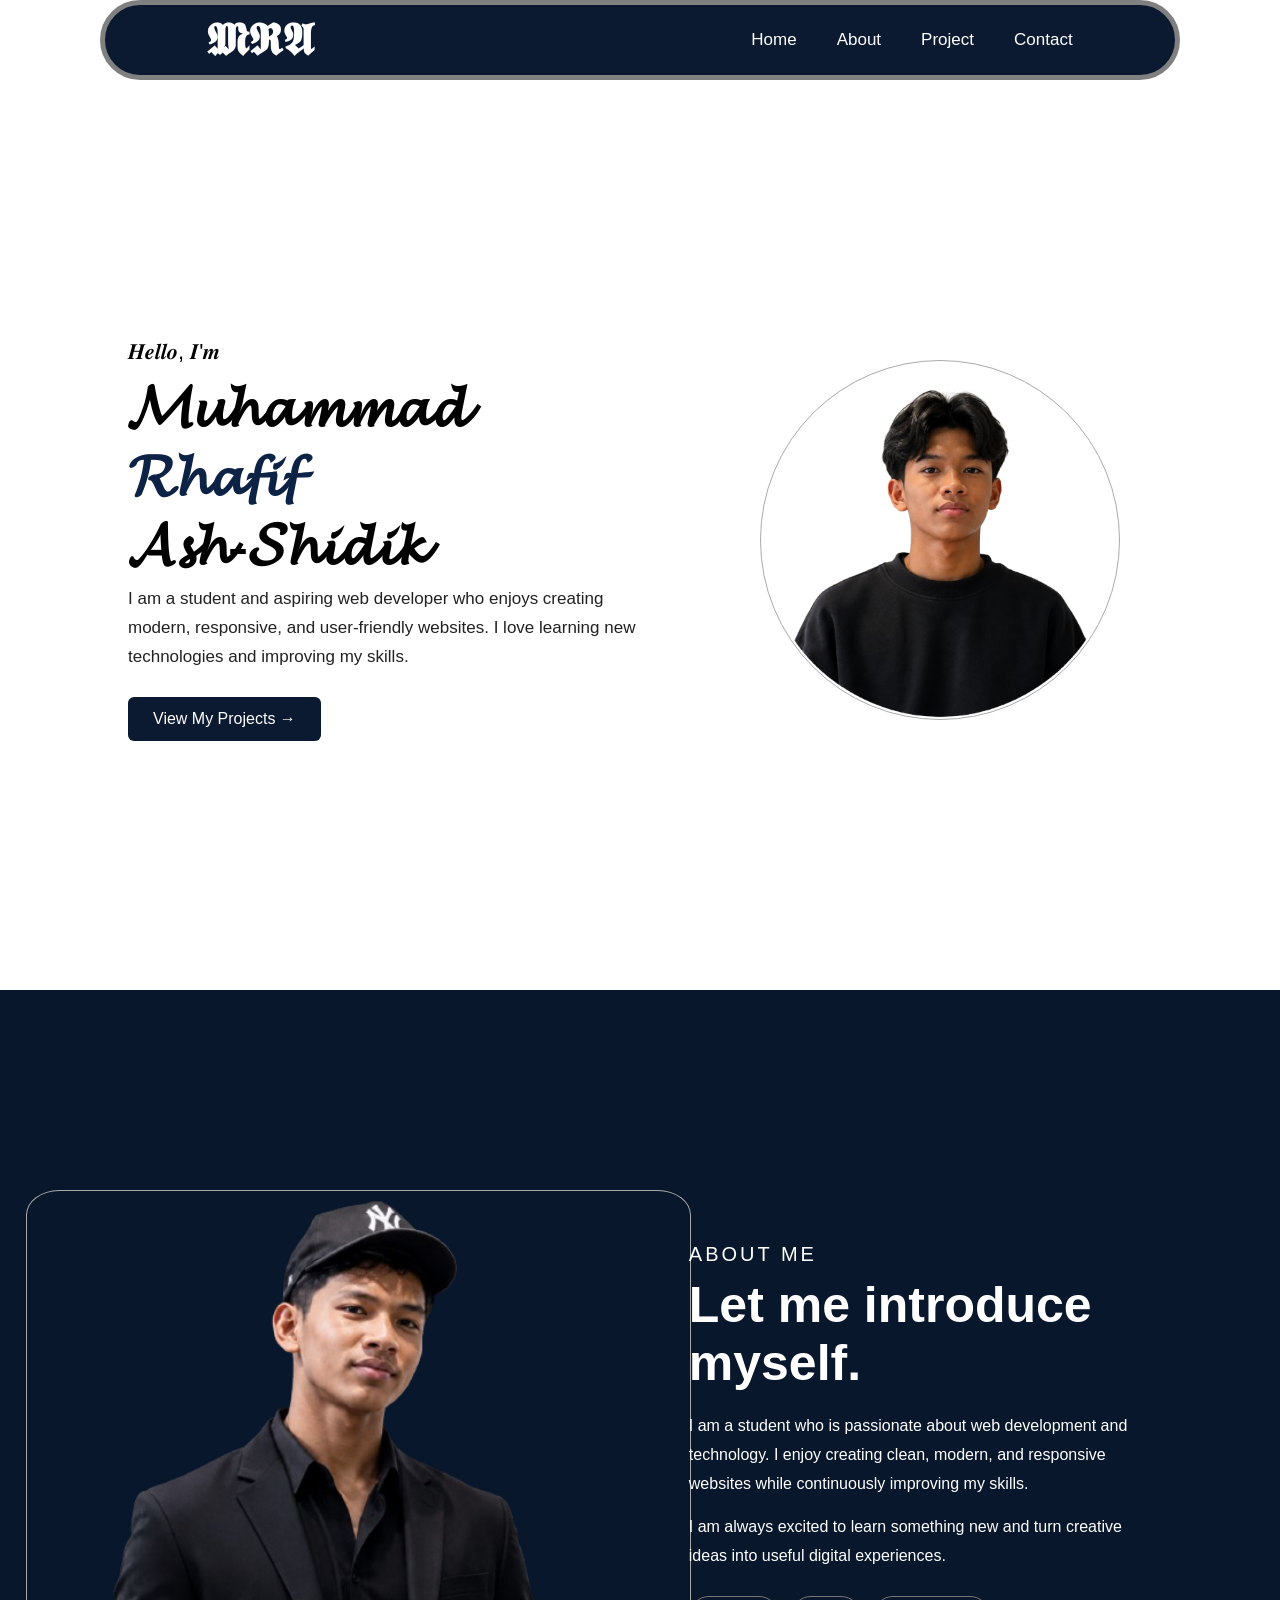
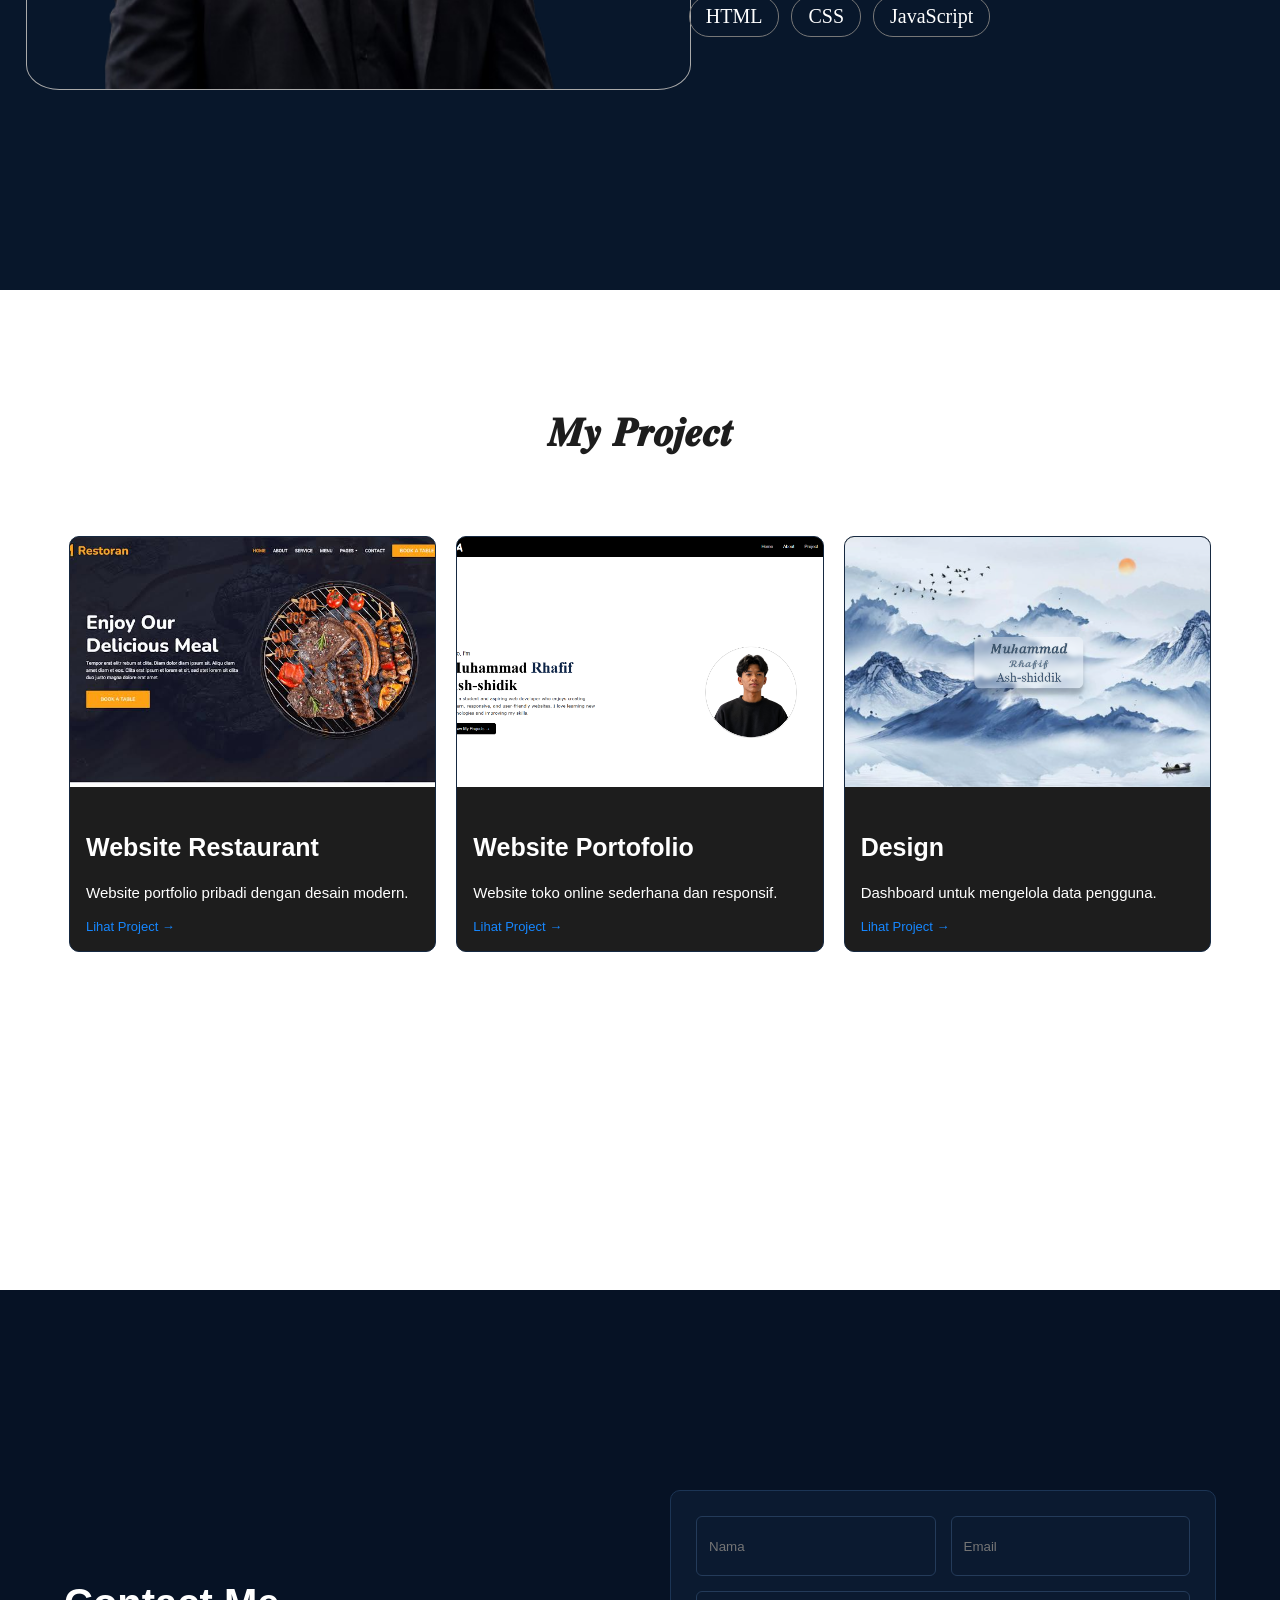
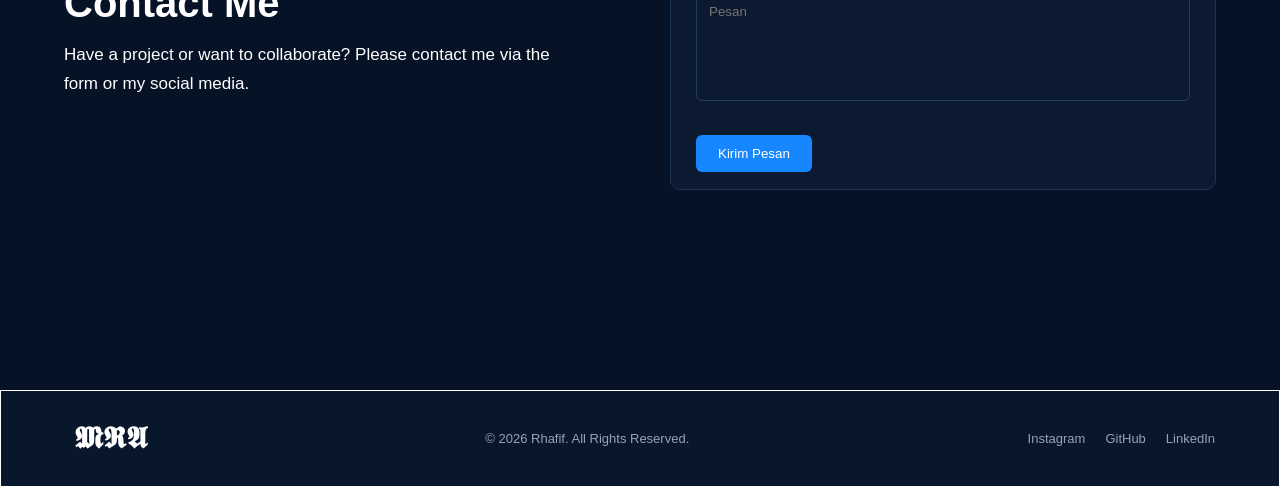
<file: index.html>
<!doctype html>
<html lang="id">
  <head>
    <meta charset="UTF-8" />
    <meta name="viewport" content="width=device-width, initial-scale=1.0" />
    <title>Muhammad rhafif</title>
    <link rel="stylesheet" href="style.css">
    <link rel="shortcut icon" href="asets/photo.png" type="image/x-icon">
    
  </head>
  <body>
    <nav class="navbar">
      <div class="logo">𝕸𝕽𝕬</div>

      <ul class="nav-menu">
        <li><a href="#">Home</a></li>
        <li><a href="#">About</a></li>
        <li><a href="#">Project</a></li>
        <li><a href="#">Contact</a></li>
      </ul>

      <div class="hamburger" onclick="toggleMenu()">☰</div>
    </nav>

    <script>
      function toggleMenu() {
        document.querySelector(".nav-menu").classList.toggle("active");
      }
    </script>
    <section class="hero">
      <div class="hero-content">
        <p class="hello">𝑯𝒆𝒍𝒍𝒐, 𝑰'𝒎</p>

        <h1>𝓜𝓾𝓱𝓪𝓶𝓶𝓪𝓭 <span>𝓡𝓱𝓪𝓯𝓲𝓯</span><br />𝓐𝓼𝓱-𝓢𝓱𝓲𝓭𝓲𝓴</h1>
        <p class="description">
          I am a student and aspiring web developer who enjoys creating modern,
          responsive, and user-friendly websites. I love learning new
          technologies and improving my skills.
        </p>

        <a href="#" class="hero-btn">View My Projects →</a>
      </div>

      <div class="hero-image">
        <img src="asets/photo.png" alt="My Photo" />
      </div>
    </section>
    <section class="about" id="about">
      <div class="about-image">
        <img src="asets/my (2).png" alt="" />
      </div>
      <div class="about-content">
        <p class="section-title">ABOUT ME</p>

        <h2>Let me introduce myself.</h2>

        <p>
          I am a student who is passionate about web development and technology.
          I enjoy creating clean, modern, and responsive websites while
          continuously improving my skills.
        </p>

        <p>
          I am always excited to learn something new and turn creative ideas
          into useful digital experiences.
        </p>

        <div class="about-info">
          <span>HTML</span>
          <span>CSS</span>
          <span>JavaScript</span>
        </div>
      </div>
    </section>
    <section class="project" id="project">
      <div class="project-title">
        <h2>𝑴𝒚 𝑷𝒓𝒐𝒋𝒆𝒄𝒕</h2>
      </div>

      <div class="project-container">
        <div class="project-card">
          <img src="asets/restaurant.jpg" alt="Website Portfolio" />

          <div class="project-content">
            <h3>Website Restaurant</h3>
            <p>Website portfolio pribadi dengan desain modern.</p>
            <a href="#">Lihat Project →</a>
          </div>
        </div>

        <div class="project-card">
          <img src="asets/potolio.png" alt="E-Commerce" />

          <div class="project-content">
            <h3>Website Portofolio</h3>
            <p>Website toko online sederhana dan responsif.</p>
            <a href="#">Lihat Project →</a>
          </div>
        </div>

        <div class="project-card">
          <img src="asets/pp.png" alt="Dashboard Admin" />

          <div class="project-content">
            <h3>Design</h3>
            <p>Dashboard untuk mengelola data pengguna.</p>
            <a href="#">Lihat Project →</a>
          </div>
        </div>
      </div>
    </section>
    <section class="contact" id="contact">
    <div class="contact-info">
        <h2>Contact Me</h2>

        <p>
           Have a project or want to collaborate?
            Please contact me via the form
            or my social media.
        </p>
    </div>

    <form class="contact-form">
        <div class="input-group">
            <input type="text" placeholder="Nama">
            <input type="email" placeholder="Email">
        </div>

        <textarea placeholder="Pesan"></textarea>

        <button type="submit">Kirim Pesan</button>
    </form>
</section>
<footer class="footer">
    <div class="footer-content">
        <a href="#" class="footer-logo">𝕸𝕽𝕬</a>

        <p>© 2026 Rhafif. All Rights Reserved.</p>

        <div class="footer-social">
            <a href="#">Instagram</a>
            <a href="#">GitHub</a>
            <a href="#">LinkedIn</a>
        </div>
    </div>
</footer>
  </body>
</html>
</file>
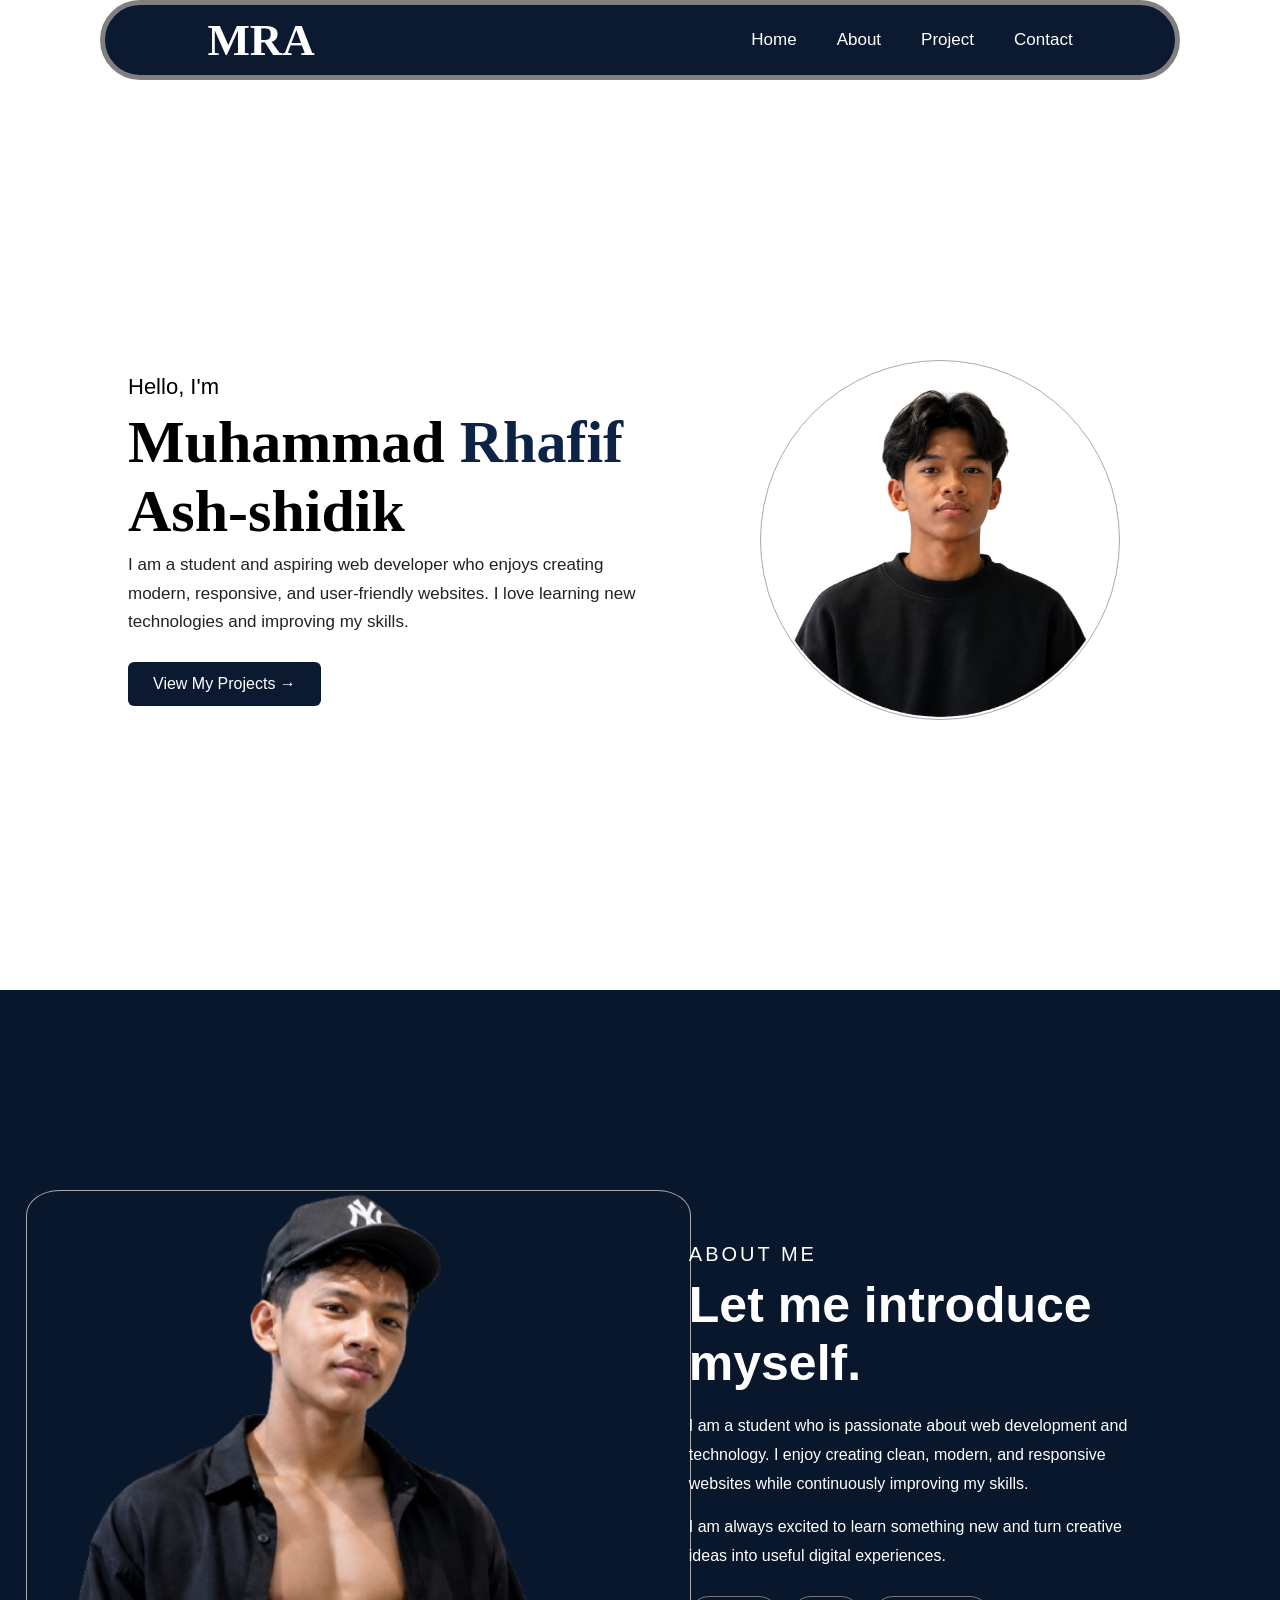
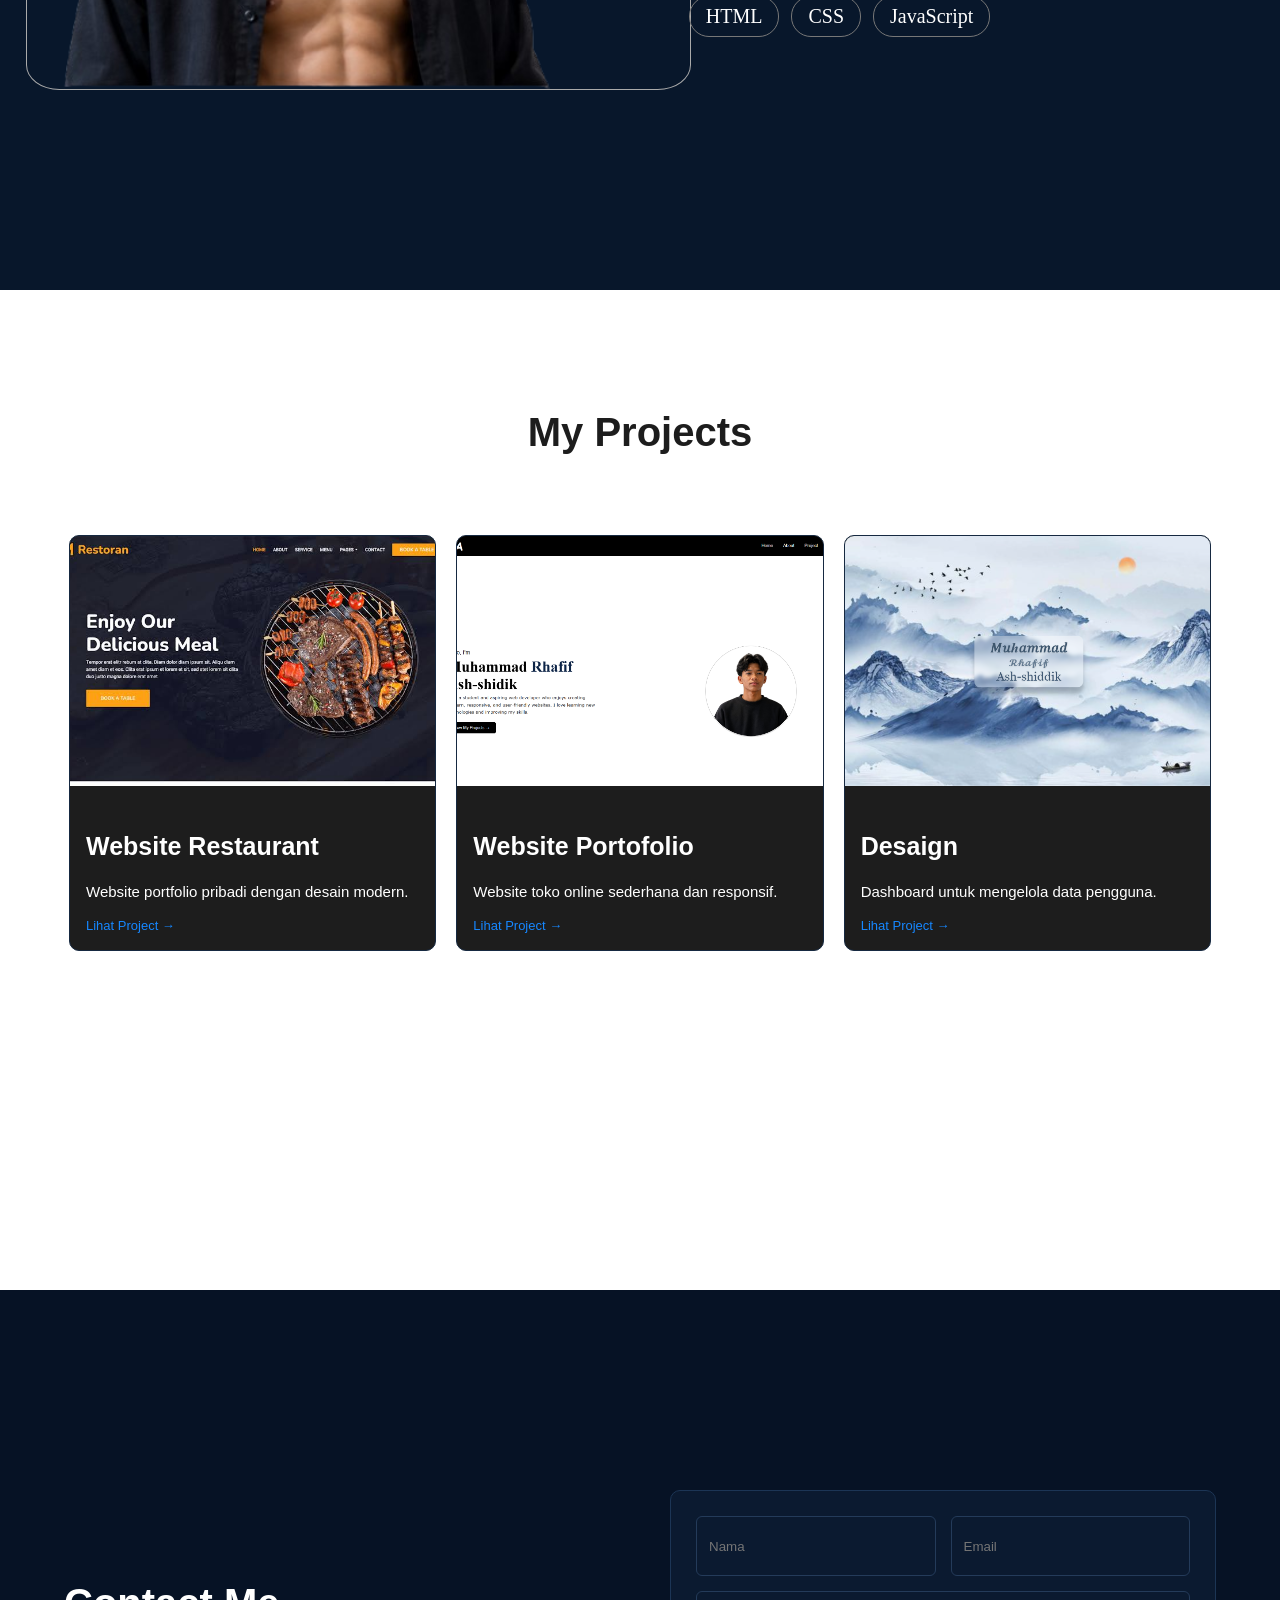
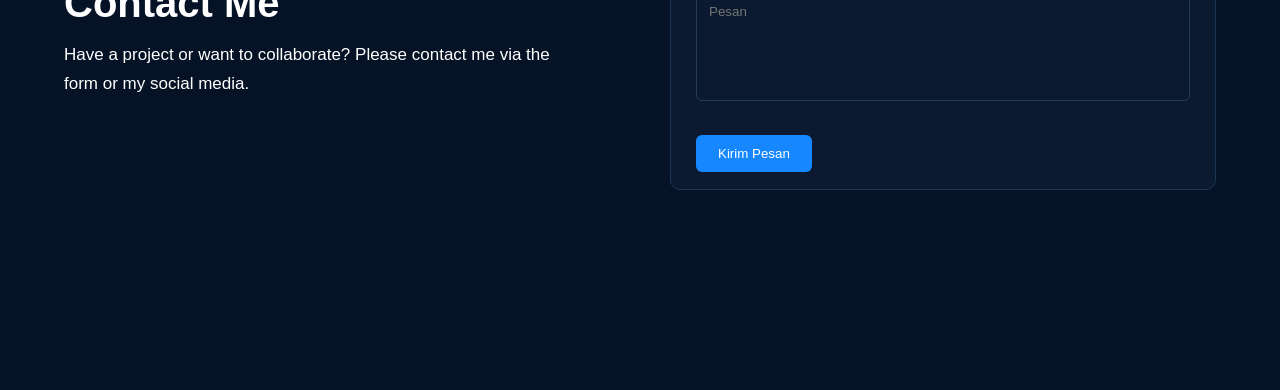
<file: folio.html>
<!doctype html>
<html lang="id">
  <head>
    <meta charset="UTF-8" />
    <meta name="viewport" content="width=device-width, initial-scale=1.0" />
    <title>Portfolio</title>
    <link rel="stylesheet" href="style.css" />
  </head>
  <body>
    <nav class="navbar">
      <div class="logo">MRA</div>

      <ul class="nav-menu">
        <li><a href="#">Home</a></li>
        <li><a href="#">About</a></li>
        <li><a href="#">Project</a></li>
        <li><a href="#">Contact</a></li>
      </ul>

      <div class="hamburger" onclick="toggleMenu()">☰</div>
    </nav>

    <script>
      function toggleMenu() {
        document.querySelector(".nav-menu").classList.toggle("active");
      }
    </script>
    <section class="hero">
      <div class="hero-content">
        <p class="hello">Hello, I'm</p>

        <h1>Muhammad <span>Rhafif</span><br />Ash-shidik</h1>
        <p class="description">
          I am a student and aspiring web developer who enjoys creating modern,
          responsive, and user-friendly websites. I love learning new
          technologies and improving my skills.
        </p>

        <a href="#" class="hero-btn">View My Projects →</a>
      </div>

      <div class="hero-image">
        <img src="img/photo.png" alt="My Photo" />
      </div>
    </section>
    <section class="about" id="about">
      <div class="about-image">
        <img src="img/ChatGPT_Image_27_Agu_2026__13.36.03-removebg-preview.png" alt="" />
      </div>
      <div class="about-content">
        <p class="section-title">ABOUT ME</p>

        <h2>Let me introduce myself.</h2>

        <p>
          I am a student who is passionate about web development and technology.
          I enjoy creating clean, modern, and responsive websites while
          continuously improving my skills.
        </p>

        <p>
          I am always excited to learn something new and turn creative ideas
          into useful digital experiences.
        </p>

        <div class="about-info">
          <span>HTML</span>
          <span>CSS</span>
          <span>JavaScript</span>
        </div>
      </div>
    </section>
    <section class="project" id="project">
      <div class="project-title">
        <h2>My Projects</h2>
      </div>

      <div class="project-container">
        <div class="project-card">
          <img src="img/images (2).jpg" alt="Website Portfolio" />

          <div class="project-content">
            <h3>Website Restaurant</h3>
            <p>Website portfolio pribadi dengan desain modern.</p>
            <a href="#">Lihat Project →</a>
          </div>
        </div>

        <div class="project-card">
          <img src="img/potolio.png" alt="E-Commerce" />

          <div class="project-content">
            <h3>Website Portofolio</h3>
            <p>Website toko online sederhana dan responsif.</p>
            <a href="#">Lihat Project →</a>
          </div>
        </div>

        <div class="project-card">
          <img src="img/pp.png" alt="Dashboard Admin" />

          <div class="project-content">
            <h3>Desaign</h3>
            <p>Dashboard untuk mengelola data pengguna.</p>
            <a href="#">Lihat Project →</a>
          </div>
        </div>
      </div>
    </section>
    <section class="contact" id="contact">
    <div class="contact-info">
        <h2>Contact Me</h2>

        <p>
           Have a project or want to collaborate?
            Please contact me via the form
            or my social media.
        </p>
    </div>

    <form class="contact-form">
        <div class="input-group">
            <input type="text" placeholder="Nama">
            <input type="email" placeholder="Email">
        </div>

        <textarea placeholder="Pesan"></textarea>

        <button type="submit">Kirim Pesan</button>
    </form>
</section>
  </body>
</html>
</file>
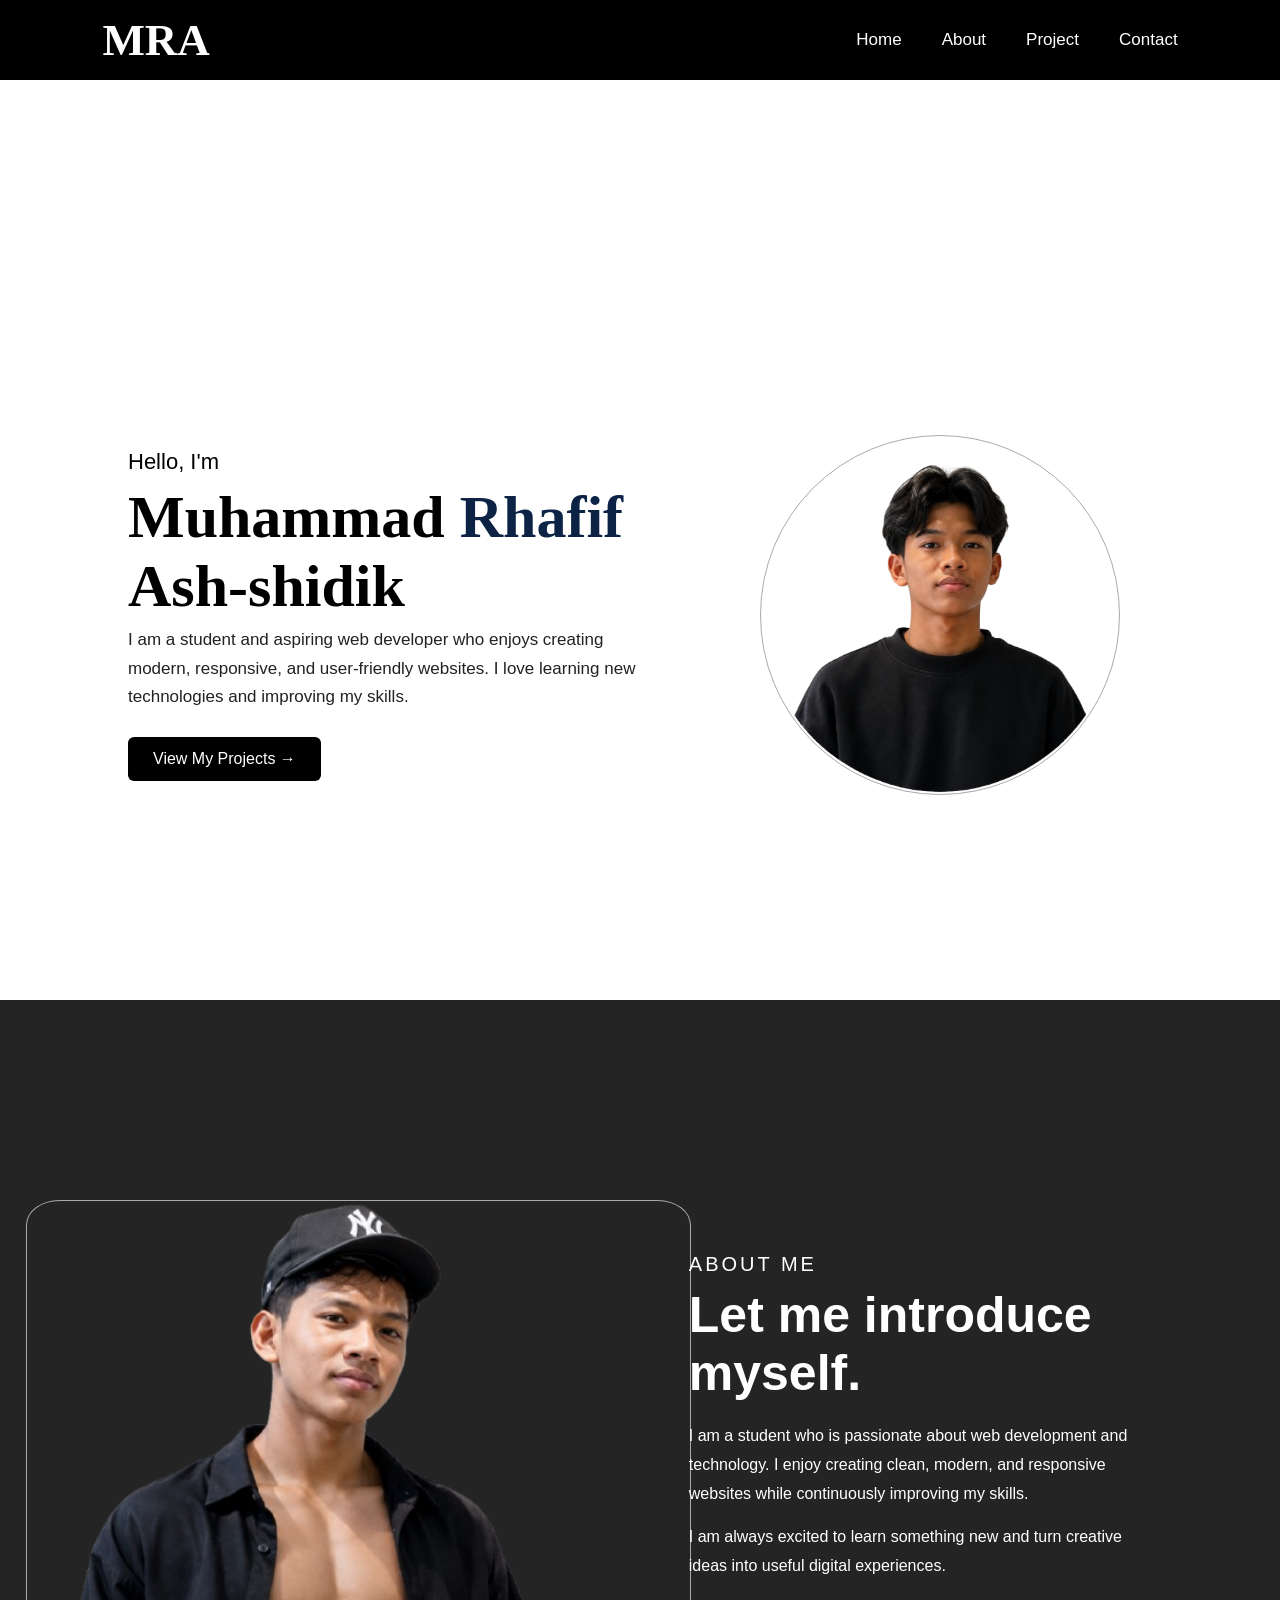
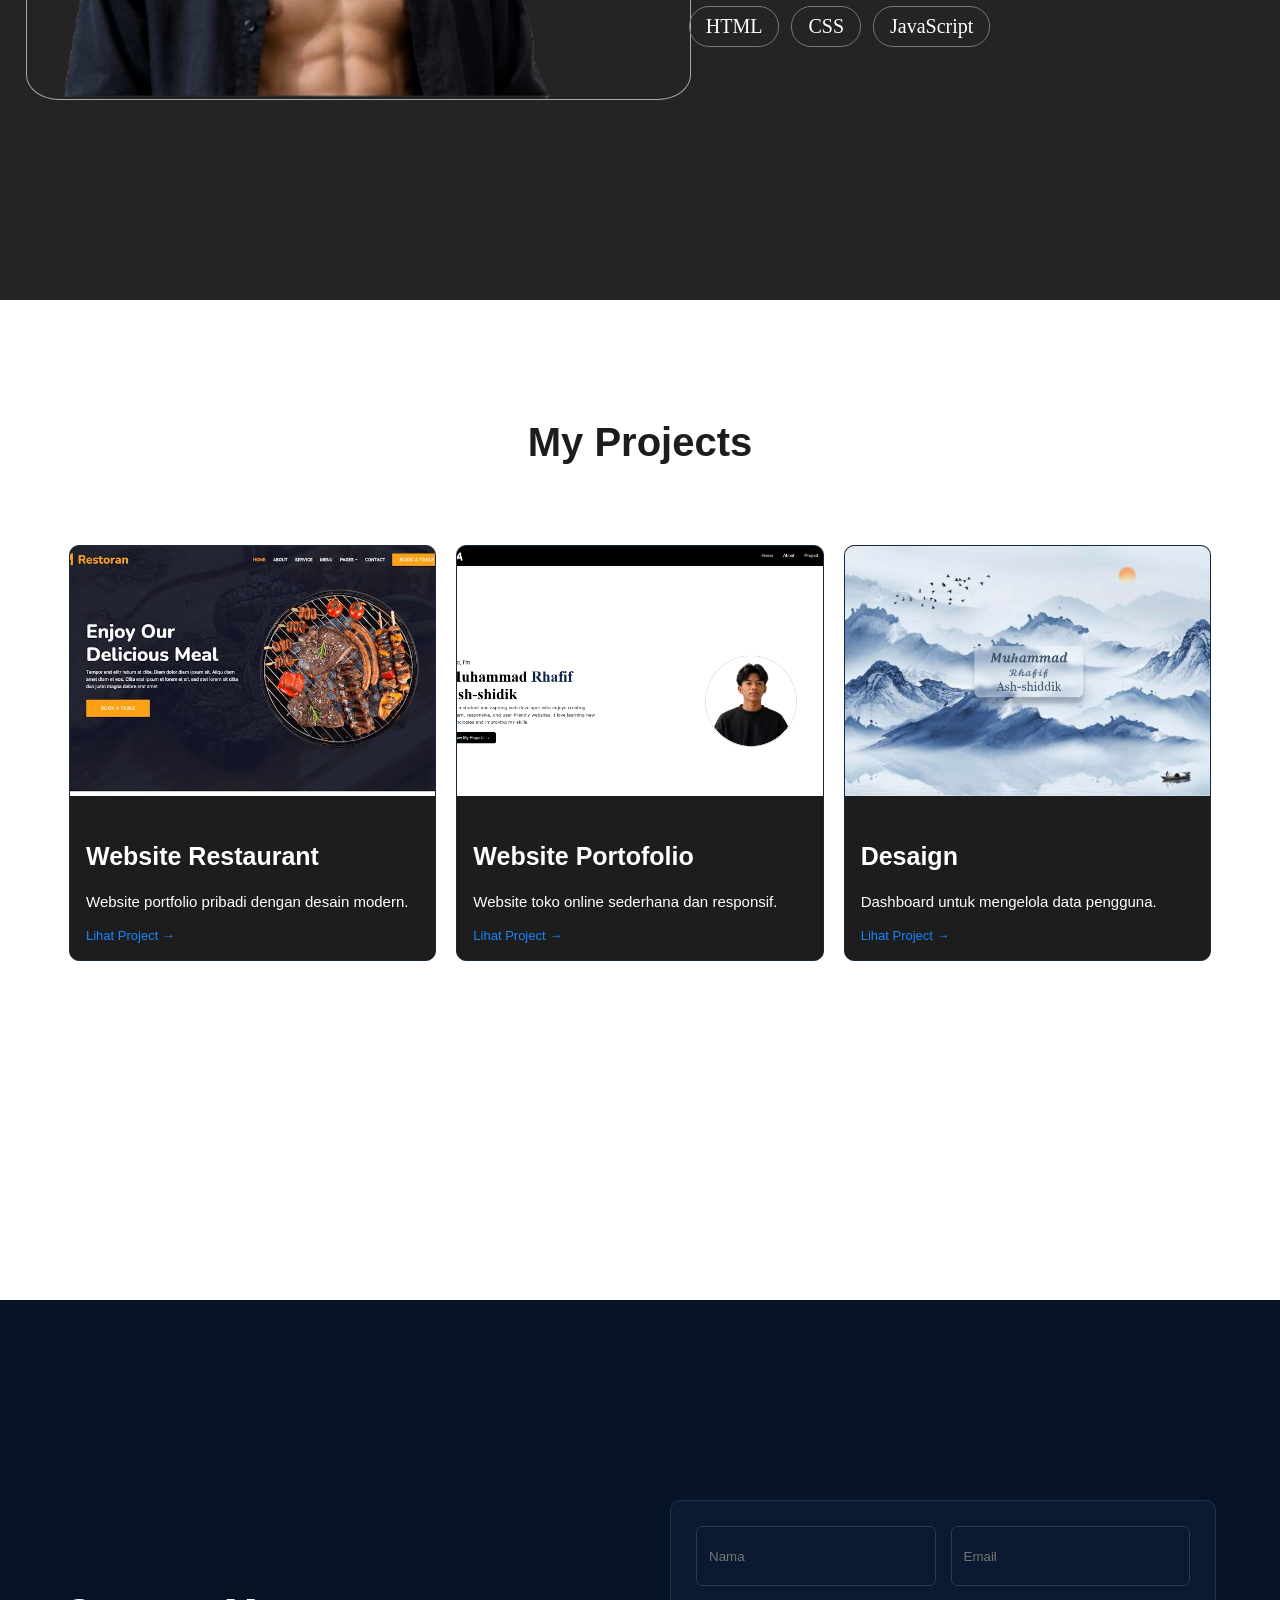
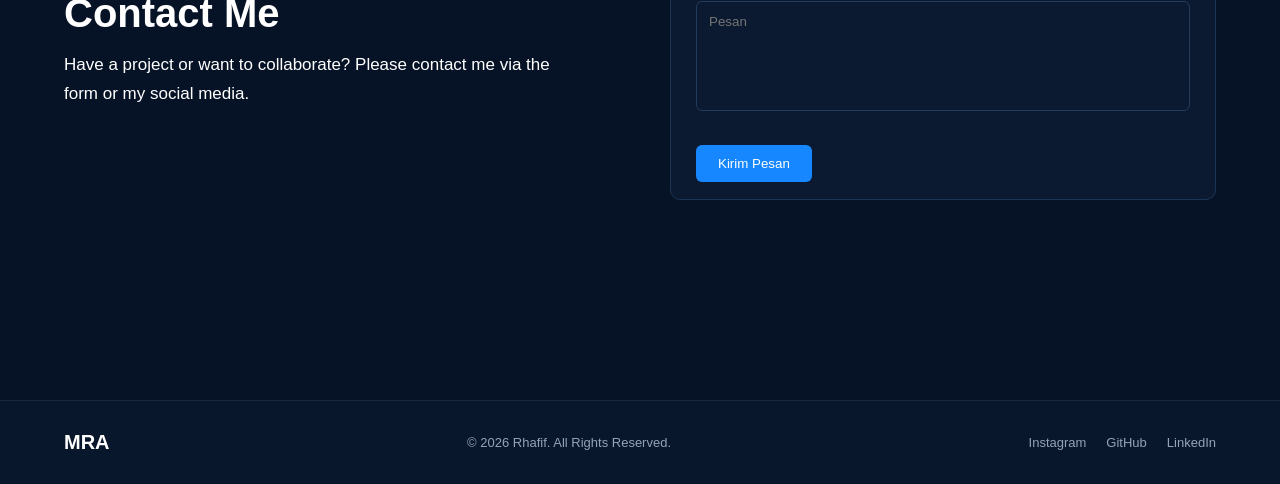
<file: fotolio.html>
<!doctype html>
<html lang="id">
  <head>
    <meta charset="UTF-8" />
    <meta name="viewport" content="width=device-width, initial-scale=1.0" />
    <title>Portfolio</title>
    <link rel="stylesheet" href="sytle.css" />
  </head>
  <body>
    <nav class="navbar">
      <div class="logo">MRA</div>

      <ul class="nav-menu">
        <li><a href="#">Home</a></li>
        <li><a href="#">About</a></li>
        <li><a href="#">Project</a></li>
        <li><a href="#">Contact</a></li>
      </ul>

      <div class="hamburger" onclick="toggleMenu()">☰</div>
    </nav>

    <script>
      function toggleMenu() {
        document.querySelector(".nav-menu").classList.toggle("active");
      }
    </script>
    <section class="hero">
      <div class="hero-content">
        <p class="hello">Hello, I'm</p>

        <h1>Muhammad <span>Rhafif</span><br />Ash-shidik</h1>
        <p class="description">
          I am a student and aspiring web developer who enjoys creating modern,
          responsive, and user-friendly websites. I love learning new
          technologies and improving my skills.
        </p>

        <a href="#" class="hero-btn">View My Projects →</a>
      </div>

      <div class="hero-image">
        <img src="img/photo.png" alt="My Photo" />
      </div>
    </section>
    <section class="about" id="about">
      <div class="about-image">
        <img src="img/ChatGPT_Image_27_Agu_2026__13.36.03-removebg-preview.png" alt="" />
      </div>
      <div class="about-content">
        <p class="section-title">ABOUT ME</p>

        <h2>Let me introduce myself.</h2>

        <p>
          I am a student who is passionate about web development and technology.
          I enjoy creating clean, modern, and responsive websites while
          continuously improving my skills.
        </p>

        <p>
          I am always excited to learn something new and turn creative ideas
          into useful digital experiences.
        </p>

        <div class="about-info">
          <span>HTML</span>
          <span>CSS</span>
          <span>JavaScript</span>
        </div>
      </div>
    </section>
    <section class="project" id="project">
      <div class="project-title">
        <h2>My Projects</h2>
      </div>

      <div class="project-container">
        <div class="project-card">
          <img src="img/images (2).jpg" alt="Website Portfolio" />

          <div class="project-content">
            <h3>Website Restaurant</h3>
            <p>Website portfolio pribadi dengan desain modern.</p>
            <a href="#">Lihat Project →</a>
          </div>
        </div>

        <div class="project-card">
          <img src="img/potolio.png" alt="E-Commerce" />

          <div class="project-content">
            <h3>Website Portofolio</h3>
            <p>Website toko online sederhana dan responsif.</p>
            <a href="#">Lihat Project →</a>
          </div>
        </div>

        <div class="project-card">
          <img src="img/pp.png" alt="Dashboard Admin" />

          <div class="project-content">
            <h3>Desaign</h3>
            <p>Dashboard untuk mengelola data pengguna.</p>
            <a href="#">Lihat Project →</a>
          </div>
        </div>
      </div>
    </section>
    <section class="contact" id="contact">
    <div class="contact-info">
        <h2>Contact Me</h2>

        <p>
           Have a project or want to collaborate?
            Please contact me via the form
            or my social media.
        </p>
    </div>

    <form class="contact-form">
        <div class="input-group">
            <input type="text" placeholder="Nama">
            <input type="email" placeholder="Email">
        </div>

        <textarea placeholder="Pesan"></textarea>

        <button type="submit">Kirim Pesan</button>
    </form>
</section>
<footer class="footer">
    <div class="footer-content">
        <a href="#" class="footer-logo">MRA</a>

        <p>© 2026 Rhafif. All Rights Reserved.</p>

        <div class="footer-social">
            <a href="#">Instagram</a>
            <a href="#">GitHub</a>
            <a href="#">LinkedIn</a>
        </div>
    </div>
</footer>
  </body>
</html>
</file>
<file: style.css>
* {
  margin: 0;
  padding: 0;
  box-sizing: border-box;
}

body {
  font-family: Arial, sans-serif;
  height: 3000px;
}

.navbar {
  height: 80px;
  display: flex;
  align-items: center;
  justify-content: space-between;
  padding: 0 8%;
  background-color: #0b1a30;
  border: 5px solid gray;
  margin-left: 100px;
  margin-right: 100px;
  border-radius: 50px;
}

.logo {
  font-size: 45px;
  font-weight: bold;
  color: white;
  font-family: cursive;
}

.nav-menu {
  display: flex;
  gap: 40px;
  list-style: none;
}

.nav-menu a {
  color: white;
  text-decoration: none;
  font-size: 17px;
}

.nav-menu a:hover {
  color: white;
}

.hamburger {
  display: none;
  color: white;
  font-size: 28px;
  cursor: pointer;
}
.hero {
  height: 900px;
  padding: 70px 10%;
  display: flex;
  align-items: center;
  gap: 80px;
  margin-top: 10px;
}

.hero-image {
  width: 45%;
  display: flex;
  justify-content: center;
}

.hero-image img {
  width: 360px;
  height: 360px;
  object-fit: cover;
  border-radius: 50%;
  border: 1px solid #aaa;
}

.hero-content {
  width: 55%;
}

.hello {
  color: black;
  font-size: 22px;
  margin-bottom: 8px;
}
span {
  color: #0c2346;
  font-family: "Times New Roman", Times, serif;
}

.hero-content h1 {
  color: black;
  font-size: 60px;
  margin: 0 0 5px;
  font-family: "Times New Roman", Times, serif;
}

.description {
  color: #222;
  font-size: 17px;
  line-height: 1.7;
  max-width: 600px;
  margin-bottom: 25px;
  font-family: Verdana, Geneva, Tahoma, sans-serif;
}

.hero-btn {
  display: inline-block;
  padding: 13px 25px;
  background: #0b1a30;
  color: white;
  text-decoration: none;
  border-radius: 6px;
}

.hero-btn:hover {
  background: white;
}
.about {
  padding: 100px 10%;
  display: flex;
  align-items: center;
  gap: 80px;
  background: #08172b;
  height: 900px;
}
.about-image {
  width: 45%;
  display: flex;
  justify-content: center;
}

.about-image img {
  width: 800px;
  height: 500px;
  object-fit: cover;
  border-radius: 5%;
  border: 1px solid #aaa;
}

.about-content {
  width: 55%;
  margin-left: 20px;
}

.section-title {
  color: white;
  font-size: 20px;
  letter-spacing: 3px;
  margin-bottom: 10px;
}

.about-content h2 {
  color: white;
  font-size: 50px;
  margin-bottom: 20px;
}

.about-content > p:not(.section-title) {
  color: white;
  line-height: 1.8;
  font-size: 16px;
  max-width: 600px;
  margin-bottom: 15px;
}

.about-info {
  display: flex;
  gap: 12px;
  margin-top: 25px;
  flex-wrap: wrap;
}

.about-info span {
  padding: 8px 16px;
  border: 1px solid #777;
  border-radius: 20px;
  color: white;
  font-size: 20px;
}
.project {
    padding: 120px 69px;
    background: white;
    height: 500px;
}
.project-title h2 {
    color: #1d1d1d;
    font-size: 40px;
    margin-bottom: 30px;
    text-align: center;
}

.project-container {
    display: grid;
    grid-template-columns: repeat(3, 1fr);
    gap: 20px;
}

.project-card {
    background: #1d1d1d;
    border: 1px solid #162941;
    border-radius: 10px;
    overflow: hidden;
    margin-top: 50px;
}

.project-card img {
    width: 100%;
    height: 250px;
    object-fit: cover;
    display: block;
}

.project-content {
    padding: 16px;
}

.project-content h3 {
    color: white;
    font-size: 25px;
    margin-bottom: 8px;
    margin-top: 30px;
}

.project-content p {
    color: white;
    font-size: 15px;
    line-height: 1.5;
    margin-bottom: 12px;
    margin-top: 20px;
}

.project-content a {
    color: #1687ff;
    font-size: 13px;
    text-decoration: none;
}
.contact {
    padding: 70px 64px;
    background: #061225;
    display: grid;
    grid-template-columns: 1fr 1fr;
    align-items: center;
    gap: 60px;
    margin-top: 500px;
    height: 700px;
}

.contact-info {
    max-width: 500px;
}

.contact-info h2 {
    color: white;
    font-size: 40px;
    margin-bottom: 15px;
}

.contact-info p {
    color: white;
    font-size: 17px;
    line-height: 1.7;
}
.contact-form {
    padding: 25px;
    background: #0b1a30;
    border: 1px solid #1c3555;
    border-radius: 10px;
    height: 300px;
}

.input-group {
    display: grid;
    grid-template-columns: 1fr 1fr;
    gap: 15px;
}

.contact-form input{
  width: 100%;
    padding: 12px;
    box-sizing: border-box;
    background: transparent;
    border: 1px solid #243b5a;
    border-radius: 6px;
    color: white;
    outline: none;
    font-family: Arial, sans-serif;
    height: 60px;
}
.contact-form textarea {
    width: 100%;
    padding: 12px;
    box-sizing: border-box;
    background: transparent;
    border: 1px solid #243b5a;
    border-radius: 6px;
    color: white;
    outline: none;
    font-family: Arial, sans-serif;
}

.contact-form input:focus{
   border-color: #1687ff;
}
.contact-form textarea:focus {
    border-color: #1687ff;
}

.contact-form textarea {
    height: 110px;
    margin-top: 15px;
    resize: none;
}

.contact-form button {
    margin-top: 15px;
    padding: 11px 22px;
    border: none;
    border-radius: 6px;
    background: #1687ff;
    color: white;
    cursor: pointer;
    margin-top: 30px;
}
.footer {
    padding: 30px 64px;
    background: #08172b;
    border-top: 1px solid #162941;
    border: 1px solid white;
}

.footer-content {
    display: flex;
    align-items: center;
    justify-content: space-between;
    gap: 20px;
}

.footer-logo {
    color: white;
    font-size: 30px;
    font-weight: bold;
    text-decoration: none;
    margin-left: 10px;
}

.footer p {
    color: #94a3b8;
    font-size: 13px;
}

.footer-social {
    display: flex;
    gap: 20px;
}

.footer-social a {
    color: #94a3b8;
    font-size: 13px;
    text-decoration: none;
}

.footer-social a:hover {
    color: #1687ff;
}
/* MOBILE */
@media (max-width: 768px) {
  .navbar {
    height: 70px;
    padding: 0 25px;
    align-items: flex-start;
  }

  .logo {
    font-size: 40px;
  }

  .hamburger {
    display: block;
    margin-top: 10px;
  }

  .nav-menu {
    display: none;
    position: absolute;
    top: 50px;
    left: 0;
    width: 20%;
    border-radius: 5px;
    padding: 10px 25px;
    background: #08172b;
    flex-direction: column;
    gap: 15px;
    margin-left: 450px;
  }

  .nav-menu.active {
    display: flex;
  }

  .nav-menu a {
    font-size: 17px;
    text-align: center;
  }
  .hero {
    min-height: auto;
    padding: 45px 25px 60px;
    flex-direction: column;
    text-align: center;
    gap: 30px;
  }

  .hero-image {
    width: 100%;

  }

  .hero-image img {
    width: 260px;
    height: 260px;
  }

  .hero-content {
    width: 100%;
    order: 2;
  }

  .hello {
    font-size: 18px;
  }

  .hero-content h1 {
    font-size: 42px;
  }

  .hero-content h2 {
    font-size: 23px;
  }

  .description {
    font-size: 15px;
    line-height: 1.6;
  }
  .about {
    padding: 70px 25px;
    flex-direction: column;
    text-align: center;
    gap: 35px;
  }

  .about-image {
    width: 100%;
  }

  .about-image img {
    width: 260px;
    height: 260px;
  }

  .about-content {
    width: 100%;
  }

  .about-content h2 {
    font-size: 32px;
  }

  .about-content > p:not(.section-title) {
    font-size: 15px;
  }

  .about-info {
    justify-content: center;
  }
   .project {
        padding: 55px 20px;
    }

    .project-title {
        text-align: center;
    }

    .project-title h2 {
        font-size: 24px;
        margin-bottom: 25px;
    }

    .project-container {
        grid-template-columns: 1fr;
        gap: 18px;
    }

    .project-card img {
        height: 180px;
    }

    .project-content {
        padding: 15px;
    }

    .project-content h3 {
        font-size: 16px;
    }

    .project-content p {
        font-size: 13px;
    }
   .contact {
        padding: 55px 20px;
        display: flex;
        flex-direction: column;
        gap: 30px;
        text-align: center;
        margin-top: 900px;
    }

    .contact-info {
        width: 100%;
    }

    .contact-info h2 {
        font-size: 25px;
    }

    .contact-info > p:nth-child(3) {
        font-size: 13px;
        max-width: 350px;
        margin: auto;
        line-height: 1.6;
    }
    .contact-form {
        width: 100%;
        padding: 18px;
        box-sizing: border-box;
    }

    .input-group {
        grid-template-columns: 1fr;
        gap: 12px;
    }

    .contact-form textarea {
        margin-top: 12px;
        height: 120px;
    }

    .contact-form button {
        width: 100%;
        margin-top: 12px;
    }
      .footer {
        padding: 30px 20px;
    }

    .footer-content {
        flex-direction: column;
        text-align: center;
        gap: 15px;
    }

    .footer-logo {
        font-size: 20px;
    }

    .footer p {
        font-size: 12px;
    }

    .footer-social {
        gap: 18px;
    }

    .footer-social a {
        font-size: 12px;
    }
}
</file>
<file: sytle.css>
* {
  margin: 0;
  padding: 0;
  box-sizing: border-box;
}

body {
  font-family: Arial, sans-serif;
  height: 3000px;
}

.navbar {
  height: 80px;
  display: flex;
  align-items: center;
  justify-content: space-between;
  padding: 0 8%;
  background-color: black;
}

.logo {
  font-size: 45px;
  font-weight: bold;
  color: white;
  font-family: cursive;
}

.nav-menu {
  display: flex;
  gap: 40px;
  list-style: none;
}

.nav-menu a {
  color: white;
  text-decoration: none;
  font-size: 17px;
}

.nav-menu a:hover {
  color: white;
}

.hamburger {
  display: none;
  color: #aaa;
  font-size: 28px;
  cursor: pointer;
}
.hero {
  min-height: 770px;
  padding: 70px 10%;
  display: flex;
  align-items: center;
  gap: 80px;
  margin-top: 150px;
}

.hero-image {
  width: 45%;
  display: flex;
  justify-content: center;
}

.hero-image img {
  width: 360px;
  height: 360px;
  object-fit: cover;
  border-radius: 50%;
  border: 1px solid #aaa;
}

.hero-content {
  width: 55%;
}

.hello {
  color: black;
  font-size: 22px;
  margin-bottom: 8px;
}
span {
  color: #0c2346;
  font-family: "Times New Roman", Times, serif;
}

.hero-content h1 {
  color: black;
  font-size: 60px;
  margin: 0 0 5px;
  font-family: "Times New Roman", Times, serif;
}

.description {
  color: #222;
  font-size: 17px;
  line-height: 1.7;
  max-width: 600px;
  margin-bottom: 25px;
  font-family: Verdana, Geneva, Tahoma, sans-serif;
}

.hero-btn {
  display: inline-block;
  padding: 13px 25px;
  background: black;
  color: white;
  text-decoration: none;
  border-radius: 6px;
}

.hero-btn:hover {
  background: white;
}
.about {
  padding: 100px 10%;
  display: flex;
  align-items: center;
  gap: 80px;
  background: #242424;
  height: 900px;
}
.about-image {
  width: 45%;
  display: flex;
  justify-content: center;
}

.about-image img {
  width: 800px;
  height: 500px;
  object-fit: cover;
  border-radius: 5%;
  border: 1px solid #aaa;
}

.about-content {
  width: 55%;
  margin-left: 20px;
}

.section-title {
  color: white;
  font-size: 20px;
  letter-spacing: 3px;
  margin-bottom: 10px;
}

.about-content h2 {
  color: white;
  font-size: 50px;
  margin-bottom: 20px;
}

.about-content > p:not(.section-title) {
  color: white;
  line-height: 1.8;
  font-size: 16px;
  max-width: 600px;
  margin-bottom: 15px;
}

.about-info {
  display: flex;
  gap: 12px;
  margin-top: 25px;
  flex-wrap: wrap;
}

.about-info span {
  padding: 8px 16px;
  border: 1px solid #777;
  border-radius: 20px;
  color: white;
  font-size: 20px;
}
.project {
    padding: 120px 69px;
    background: white;
    height: 500px;
}
.project-title h2 {
    color: #1d1d1d;
    font-size: 40px;
    margin-bottom: 30px;
    text-align: center;
}

.project-container {
    display: grid;
    grid-template-columns: repeat(3, 1fr);
    gap: 20px;
}

.project-card {
    background: #1d1d1d;
    border: 1px solid #162941;
    border-radius: 10px;
    overflow: hidden;
    margin-top: 50px;
}

.project-card img {
    width: 100%;
    height: 250px;
    object-fit: cover;
    display: block;
}

.project-content {
    padding: 16px;
}

.project-content h3 {
    color: white;
    font-size: 25px;
    margin-bottom: 8px;
    margin-top: 30px;
}

.project-content p {
    color: white;
    font-size: 15px;
    line-height: 1.5;
    margin-bottom: 12px;
    margin-top: 20px;
}

.project-content a {
    color: #1687ff;
    font-size: 13px;
    text-decoration: none;
}
.contact {
    padding: 70px 64px;
    background: #061225;
    display: grid;
    grid-template-columns: 1fr 1fr;
    align-items: center;
    gap: 60px;
    margin-top: 500px;
    height: 700px;
}

.contact-info {
    max-width: 500px;
}

.contact-info h2 {
    color: white;
    font-size: 40px;
    margin-bottom: 15px;
}

.contact-info p {
    color: white;
    font-size: 17px;
    line-height: 1.7;
}
.contact-form {
    padding: 25px;
    background: #0b1a30;
    border: 1px solid #1c3555;
    border-radius: 10px;
    height: 300px;
}

.input-group {
    display: grid;
    grid-template-columns: 1fr 1fr;
    gap: 15px;
}

.contact-form input{
  width: 100%;
    padding: 12px;
    box-sizing: border-box;
    background: transparent;
    border: 1px solid #243b5a;
    border-radius: 6px;
    color: white;
    outline: none;
    font-family: Arial, sans-serif;
    height: 60px;
}
.contact-form textarea {
    width: 100%;
    padding: 12px;
    box-sizing: border-box;
    background: transparent;
    border: 1px solid #243b5a;
    border-radius: 6px;
    color: white;
    outline: none;
    font-family: Arial, sans-serif;
}

.contact-form input:focus{
   border-color: #1687ff;
}
.contact-form textarea:focus {
    border-color: #1687ff;
}

.contact-form textarea {
    height: 110px;
    margin-top: 15px;
    resize: none;
}

.contact-form button {
    margin-top: 15px;
    padding: 11px 22px;
    border: none;
    border-radius: 6px;
    background: #1687ff;
    color: white;
    cursor: pointer;
    margin-top: 30px;
}
.footer {
    padding: 30px 64px;
    background: #08172b;
    border-top: 1px solid #162941;
}

.footer-content {
    display: flex;
    align-items: center;
    justify-content: space-between;
    gap: 20px;
}

.footer-logo {
    color: white;
    font-size: 20px;
    font-weight: bold;
    text-decoration: none;
}

.footer p {
    color: #94a3b8;
    font-size: 13px;
}

.footer-social {
    display: flex;
    gap: 20px;
}

.footer-social a {
    color: #94a3b8;
    font-size: 13px;
    text-decoration: none;
}

.footer-social a:hover {
    color: #1687ff;
}
/* MOBILE */
@media (max-width: 768px) {
  .navbar {
    height: 70px;
    padding: 0 25px;
    align-items: flex-start;
    padding-top: 10px;
  }

  .logo {
    font-size: 40px;
  }

  .hamburger {
    display: block;
    margin-top: 10px;
  }

  .nav-menu {
    display: none;
    position: absolute;
    top: 70px;
    left: 0;
    width: 100%;
    padding: 10px 25px;
    background: #1d1d1d;
    flex-direction: column;
    gap: 15px;
  }

  .nav-menu.active {
    display: flex;
  }

  .nav-menu a {
    font-size: 17px;
  }
  .hero {
    min-height: auto;
    padding: 45px 25px 60px;
    flex-direction: column;
    text-align: center;
    gap: 30px;
  }

  .hero-image {
    width: 100%;
    order: 1;
  }

  .hero-image img {
    width: 260px;
    height: 260px;
  }

  .hero-content {
    width: 100%;
    order: 2;
  }

  .hello {
    font-size: 18px;
  }

  .hero-content h1 {
    font-size: 42px;
  }

  .hero-content h2 {
    font-size: 23px;
  }

  .description {
    font-size: 15px;
    line-height: 1.6;
  }
  .about {
    padding: 70px 25px;
    flex-direction: column;
    text-align: center;
    gap: 35px;
  }

  .about-image {
    width: 100%;
  }

  .about-image img {
    width: 260px;
    height: 260px;
  }

  .about-content {
    width: 100%;
  }

  .about-content h2 {
    font-size: 32px;
  }

  .about-content > p:not(.section-title) {
    font-size: 15px;
  }

  .about-info {
    justify-content: center;
  }
   .project {
        padding: 55px 20px;
    }

    .project-title {
        text-align: center;
    }

    .project-title h2 {
        font-size: 24px;
        margin-bottom: 25px;
    }

    .project-container {
        grid-template-columns: 1fr;
        gap: 18px;
    }

    .project-card img {
        height: 180px;
    }

    .project-content {
        padding: 15px;
    }

    .project-content h3 {
        font-size: 16px;
    }

    .project-content p {
        font-size: 13px;
    }
   .contact {
        padding: 55px 20px;
        display: flex;
        flex-direction: column;
        gap: 30px;
        text-align: center;
        margin-top: 900px;
    }

    .contact-info {
        width: 100%;
    }

    .contact-info h2 {
        font-size: 25px;
    }

    .contact-info > p:nth-child(3) {
        font-size: 13px;
        max-width: 350px;
        margin: auto;
        line-height: 1.6;
    }
    .contact-form {
        width: 100%;
        padding: 18px;
        box-sizing: border-box;
    }

    .input-group {
        grid-template-columns: 1fr;
        gap: 12px;
    }

    .contact-form textarea {
        margin-top: 12px;
        height: 120px;
    }

    .contact-form button {
        width: 100%;
        margin-top: 12px;
    }
      .footer {
        padding: 30px 20px;
    }

    .footer-content {
        flex-direction: column;
        text-align: center;
        gap: 15px;
    }

    .footer-logo {
        font-size: 20px;
    }

    .footer p {
        font-size: 12px;
    }

    .footer-social {
        gap: 18px;
    }

    .footer-social a {
        font-size: 12px;
    }
}
</file>
